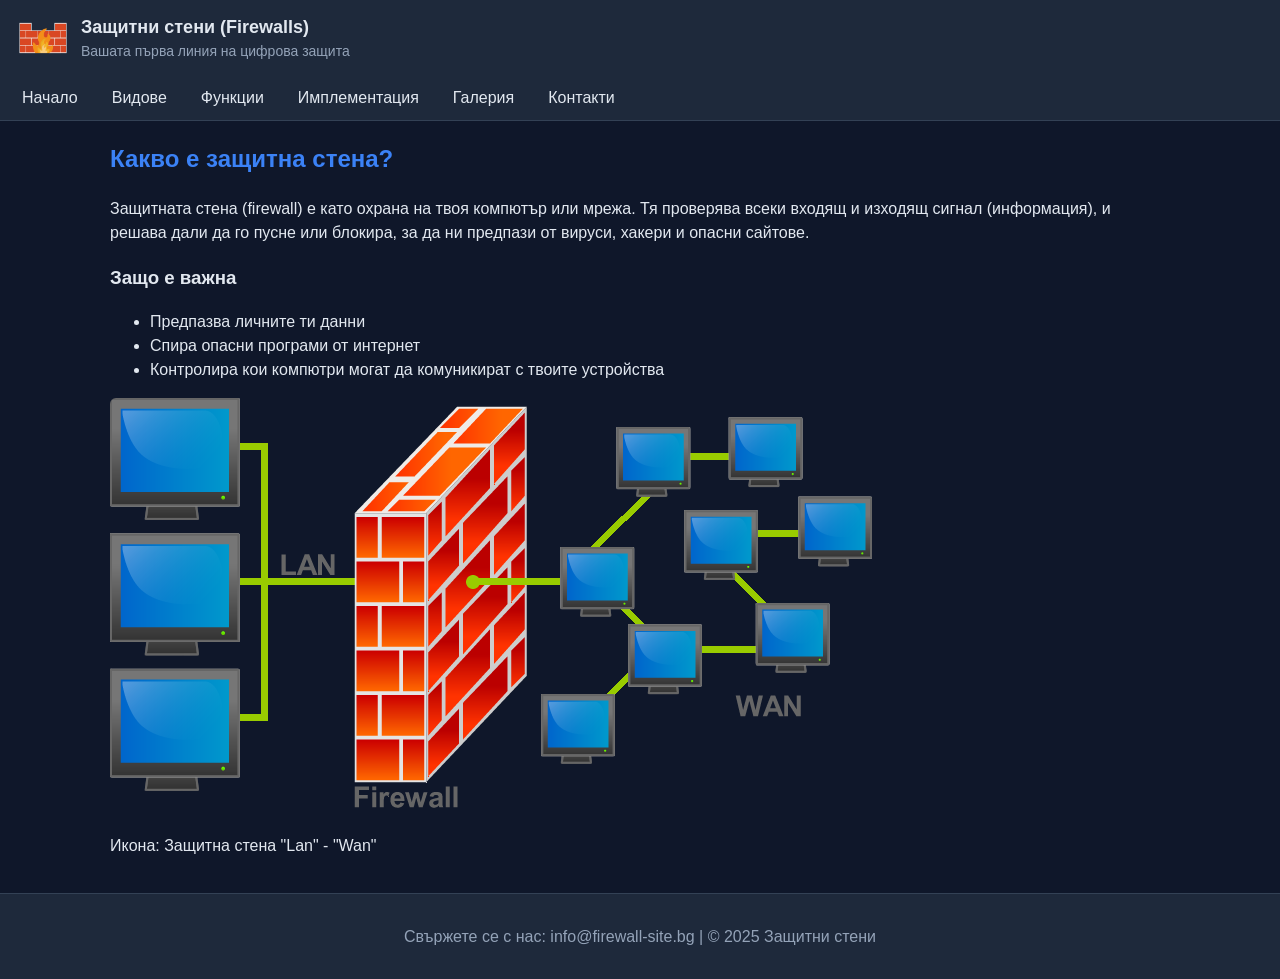
<file: index.html>
<!DOCTYPE html>
<html lang="bg">
  <head>
    <meta charset="UTF-8" />
    <meta name="viewport" content="width=device-width, initial-scale=1.0" />
    <title>Защитни стени (Firewalls)</title>
    <link rel="stylesheet" href="css/style.css" />
    <link rel="icon" type="image/x-icon" href="images/favicon.ico" />
  </head>
  <body>
    <header>
      <div class="topbar">
        <a href="index.html" class="brand" title="Защитни стени — Начало">
          <img src="images/logo.png" alt="Лого на сайта" class="logo" />
          <div class="title">
            <h1>Защитни стени (Firewalls)</h1>
            <p class="slogan">Вашата първа линия на цифрова защита</p>
          </div>
        </a>
      </div>

      <nav aria-label="Главна навигация">
        <ul id="main-nav" class="nav-list">
          <li><a href="index.html">Начало</a></li>
          <li><a href="vidove.html">Видове</a></li>
          <li><a href="funkcii.html">Функции</a></li>
          <li><a href="implementacia.html">Имплементация</a></li>
          <li><a href="galeria.html">Галерия</a></li>
          <li><a href="kontakti.html">Контакти</a></li>
        </ul>
      </nav>
    </header>

    <main>
      <h2>Какво е защитна стена?</h2>
      <p>
        Защитната стена (firewall) е като охрана на твоя компютър или мрежа. Тя
        проверява всеки входящ и изходящ сигнал (информация), и решава дали да
        го пусне или блокира, за да ни предпази от вируси, хакери и опасни
        сайтове.
      </p>

      <h3>Защо е важна</h3>
      <ul>
        <li>Предпазва личните ти данни</li>
        <li>Спира опасни програми от интернет</li>
        <li>
          Контролира кои компютри могат да комуникират с твоите устройства
        </li>
      </ul>

      <img src="images/firewall1.png" alt="Икона: щит пред компютър" />
      <p>Икона: Защитна стена "Lan" - "Wan"</p>
    </main>

    <footer>
      <p>Свържете се с нас: info@firewall-site.bg | © 2025 Защитни стени</p>
    </footer>

    <script src="js/script.js"></script>
  </body>
</html>
</file>
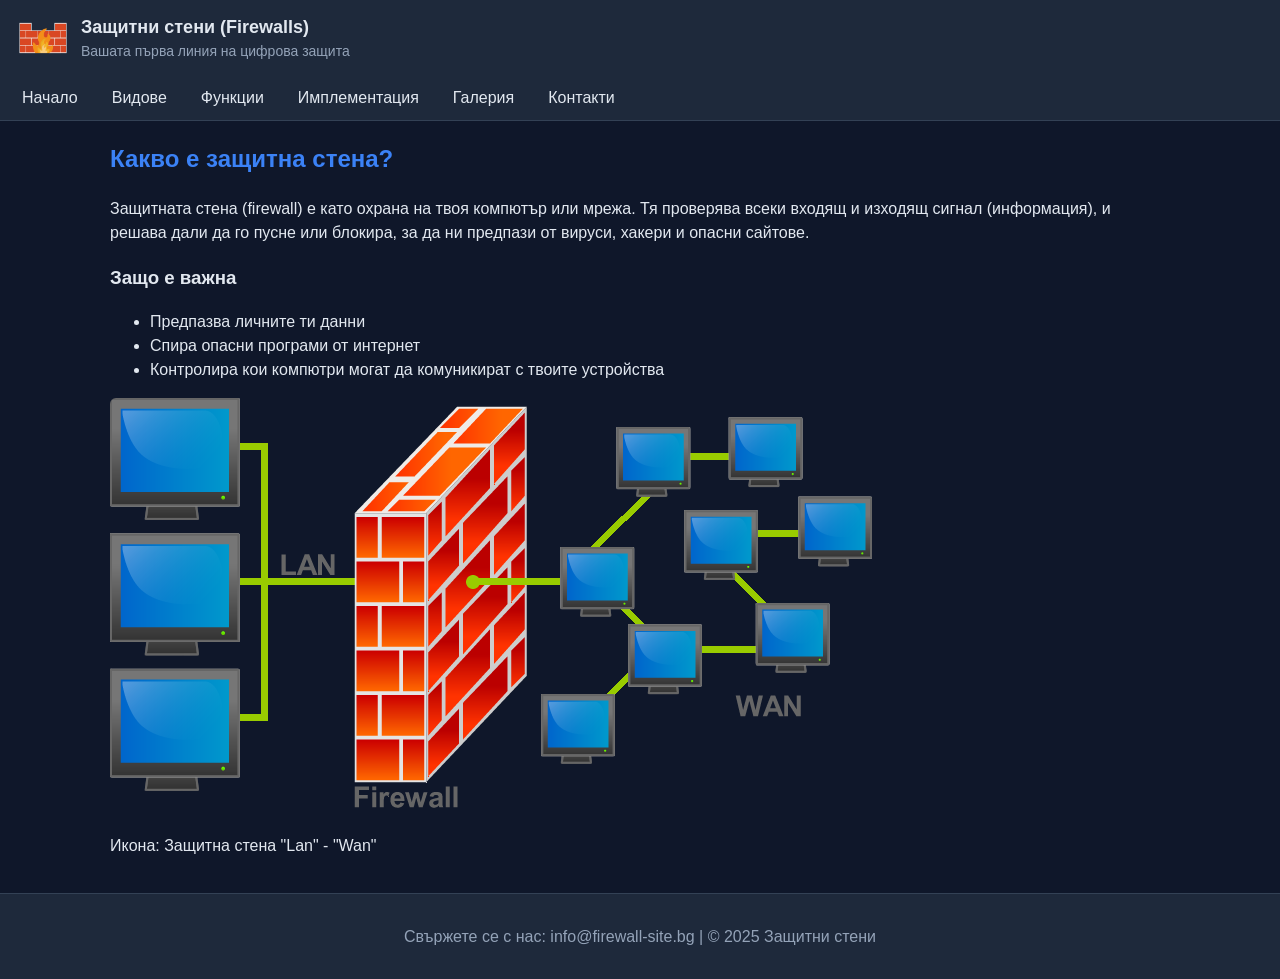
<file: 110425103/index.html>
<!DOCTYPE html>
<html lang="bg">
  <head>
    <meta charset="UTF-8" />
    <meta name="viewport" content="width=device-width, initial-scale=1.0" />
    <title>Защитни стени (Firewalls)</title>
    <link rel="stylesheet" href="css/style.css" />
    <link rel="icon" type="image/x-icon" href="images/favicon.ico" />
  </head>
  <body>
    <header>
      <div class="topbar">
        <a href="index.html" class="brand" title="Защитни стени — Начало">
          <img src="images/logo.png" alt="Лого на сайта" class="logo" />
          <div class="title">
            <h1>Защитни стени (Firewalls)</h1>
            <p class="slogan">Вашата първа линия на цифрова защита</p>
          </div>
        </a>
      </div>

      <!-- Лента с навигация -->
      <nav aria-label="Главна навигация">
        <ul id="main-nav" class="nav-list">
          <li><a href="index.html">Начало</a></li>
          <li><a href="vidove.html">Видове</a></li>
          <li><a href="funkcii.html">Функции</a></li>
          <li><a href="implementacia.html">Имплементация</a></li>
          <li><a href="galeria.html">Галерия</a></li>
          <li><a href="kontakti.html">Контакти</a></li>
        </ul>
      </nav>
    </header>

    <!-- Основно съдържание -->
    <main>
      <h2>Какво е защитна стена?</h2>
      <p>
        Защитната стена (firewall) е като охрана на твоя компютър или мрежа. Тя
        проверява всеки входящ и изходящ сигнал (информация), и решава дали да
        го пусне или блокира, за да ни предпази от вируси, хакери и опасни
        сайтове.
      </p>

      <h3>Защо е важна</h3>
      <ul>
        <li>Предпазва личните ти данни</li>
        <li>Спира опасни програми от интернет</li>
        <li>
          Контролира кои компютри могат да комуникират с твоите устройства
        </li>
      </ul>

      <img src="images/firewall1.png" alt="Икона: щит пред компютър" />
      <p>Икона: Защитна стена "Lan" - "Wan"</p>
    </main>

    <footer>
      <p>Свържете се с нас: info@firewall-site.bg | © 2025 Защитни стени</p>
    </footer>

    <script src="js/script.js"></script>
  </body>
</html>
</file>
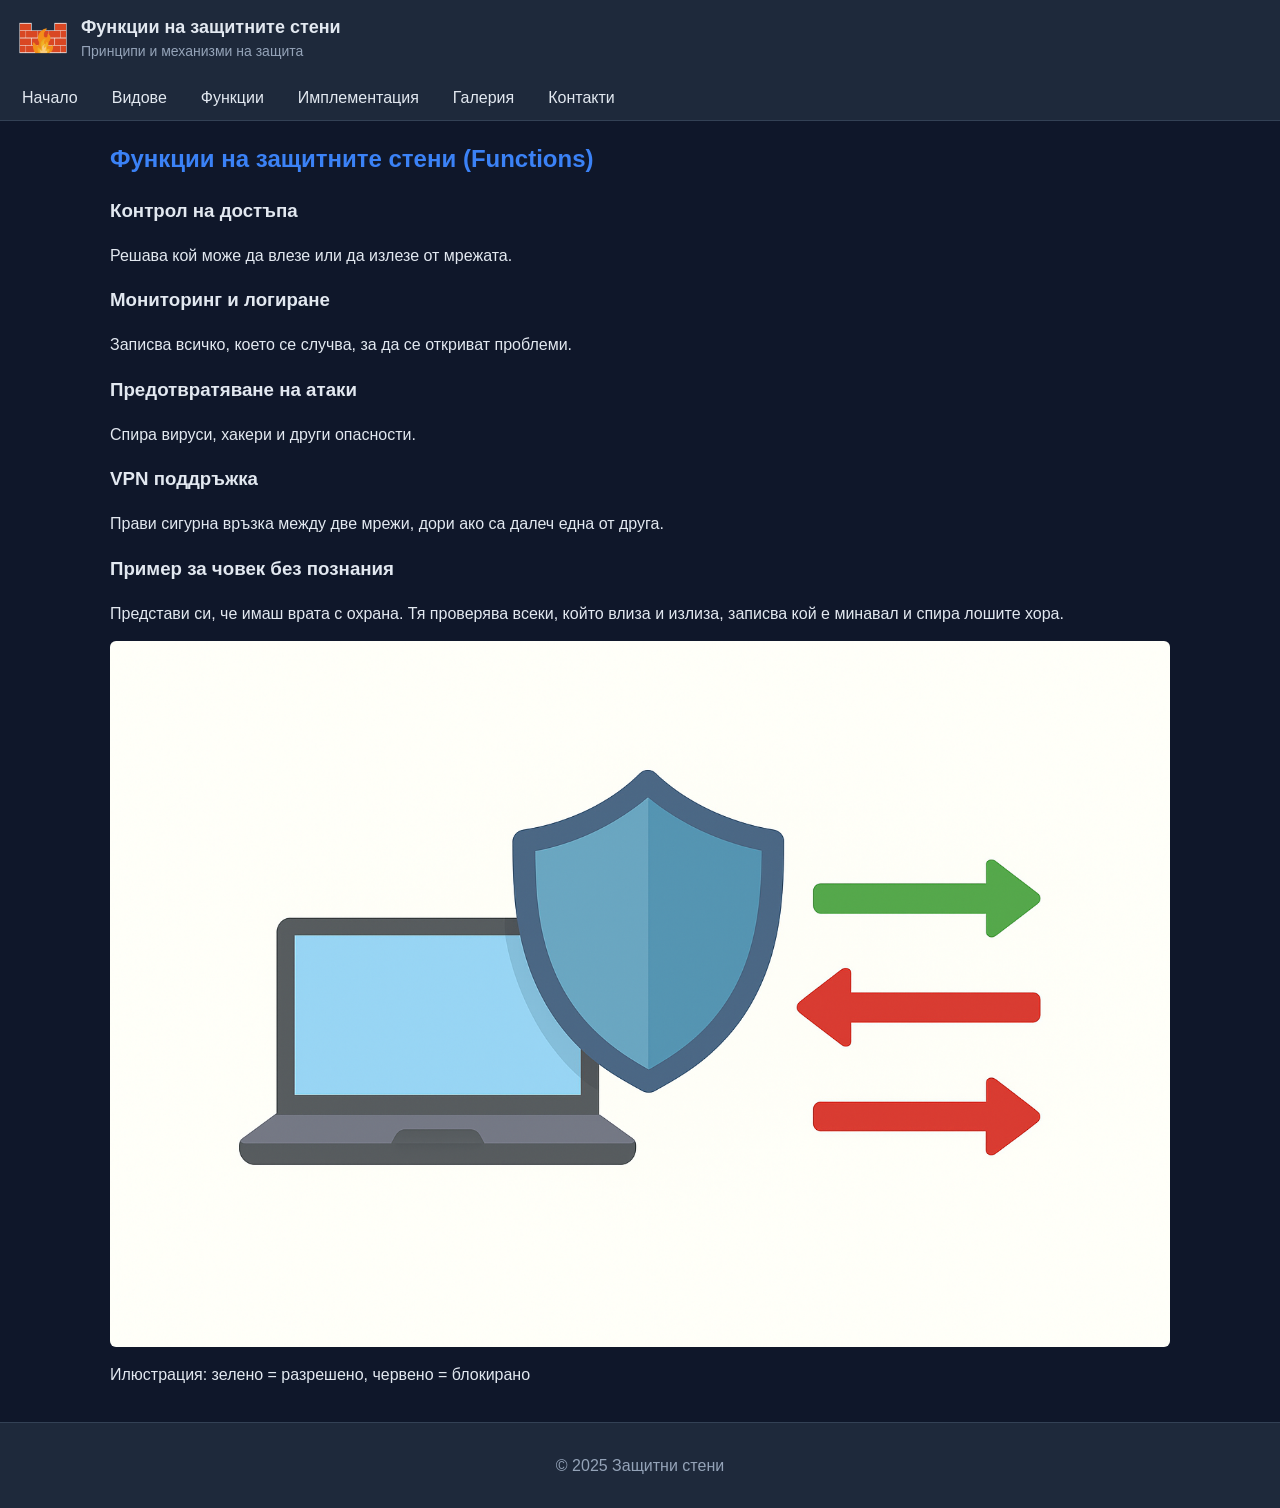
<file: funkcii.html>
<!DOCTYPE html>
<html lang="bg">
  <head>
    <meta charset="UTF-8" />
    <meta name="viewport" content="width=device-width, initial-scale=1.0" />
    <title>Функции и принципи на работа</title>
    <link rel="stylesheet" href="css/style.css" />
    <link rel="icon" type="image/x-icon" href="images/favicon.ico" />
  </head>
  <body>
    <header>
      <div class="topbar">
        <a href="index.html" class="brand" title="Защитни стени — Начало">
          <img src="images/logo.png" alt="Лого на сайта" class="logo" />
          <div class="title">
            <h1>Функции на защитните стени</h1>
            <p class="slogan">Принципи и механизми на защита</p>
          </div>
        </a>
      </div>

      <nav aria-label="Главна навигация">
        <ul id="main-nav" class="nav-list">
          <li><a href="index.html">Начало</a></li>
          <li><a href="vidove.html">Видове</a></li>
          <li><a href="funkcii.html">Функции</a></li>
          <li><a href="implementacia.html">Имплементация</a></li>
          <li><a href="galeria.html">Галерия</a></li>
          <li><a href="kontakti.html">Контакти</a></li>
        </ul>
      </nav>
    </header>

    <main>
      <h2>Функции на защитните стени (Functions)</h2>

      <h3>Контрол на достъпа</h3>
      <p>Решава кой може да влезе или да излезе от мрежата.</p>

      <h3>Мониторинг и логиране</h3>
      <p>Записва всичко, което се случва, за да се откриват проблеми.</p>

      <h3>Предотвратяване на атаки</h3>
      <p>Спира вируси, хакери и други опасности.</p>

      <h3>VPN поддръжка</h3>
      <p>
        Прави сигурна връзка между две мрежи, дори ако са далеч една от друга.
      </p>

      <h3>Пример за човек без познания</h3>
      <p>
        Представи си, че имаш врата с охрана. Тя проверява всеки, който влиза и
        излиза, записва кой е минавал и спира лошите хора.
      </p>

      <img src="images/firewall2.png" alt="Диаграма: компютър, щит и трафик" />
      <p>Илюстрация: зелено = разрешено, червено = блокирано</p>
    </main>

    <footer>
      <p>© 2025 Защитни стени</p>
    </footer>

    <script src="js/script.js"></script>
  </body>
</html>
</file>
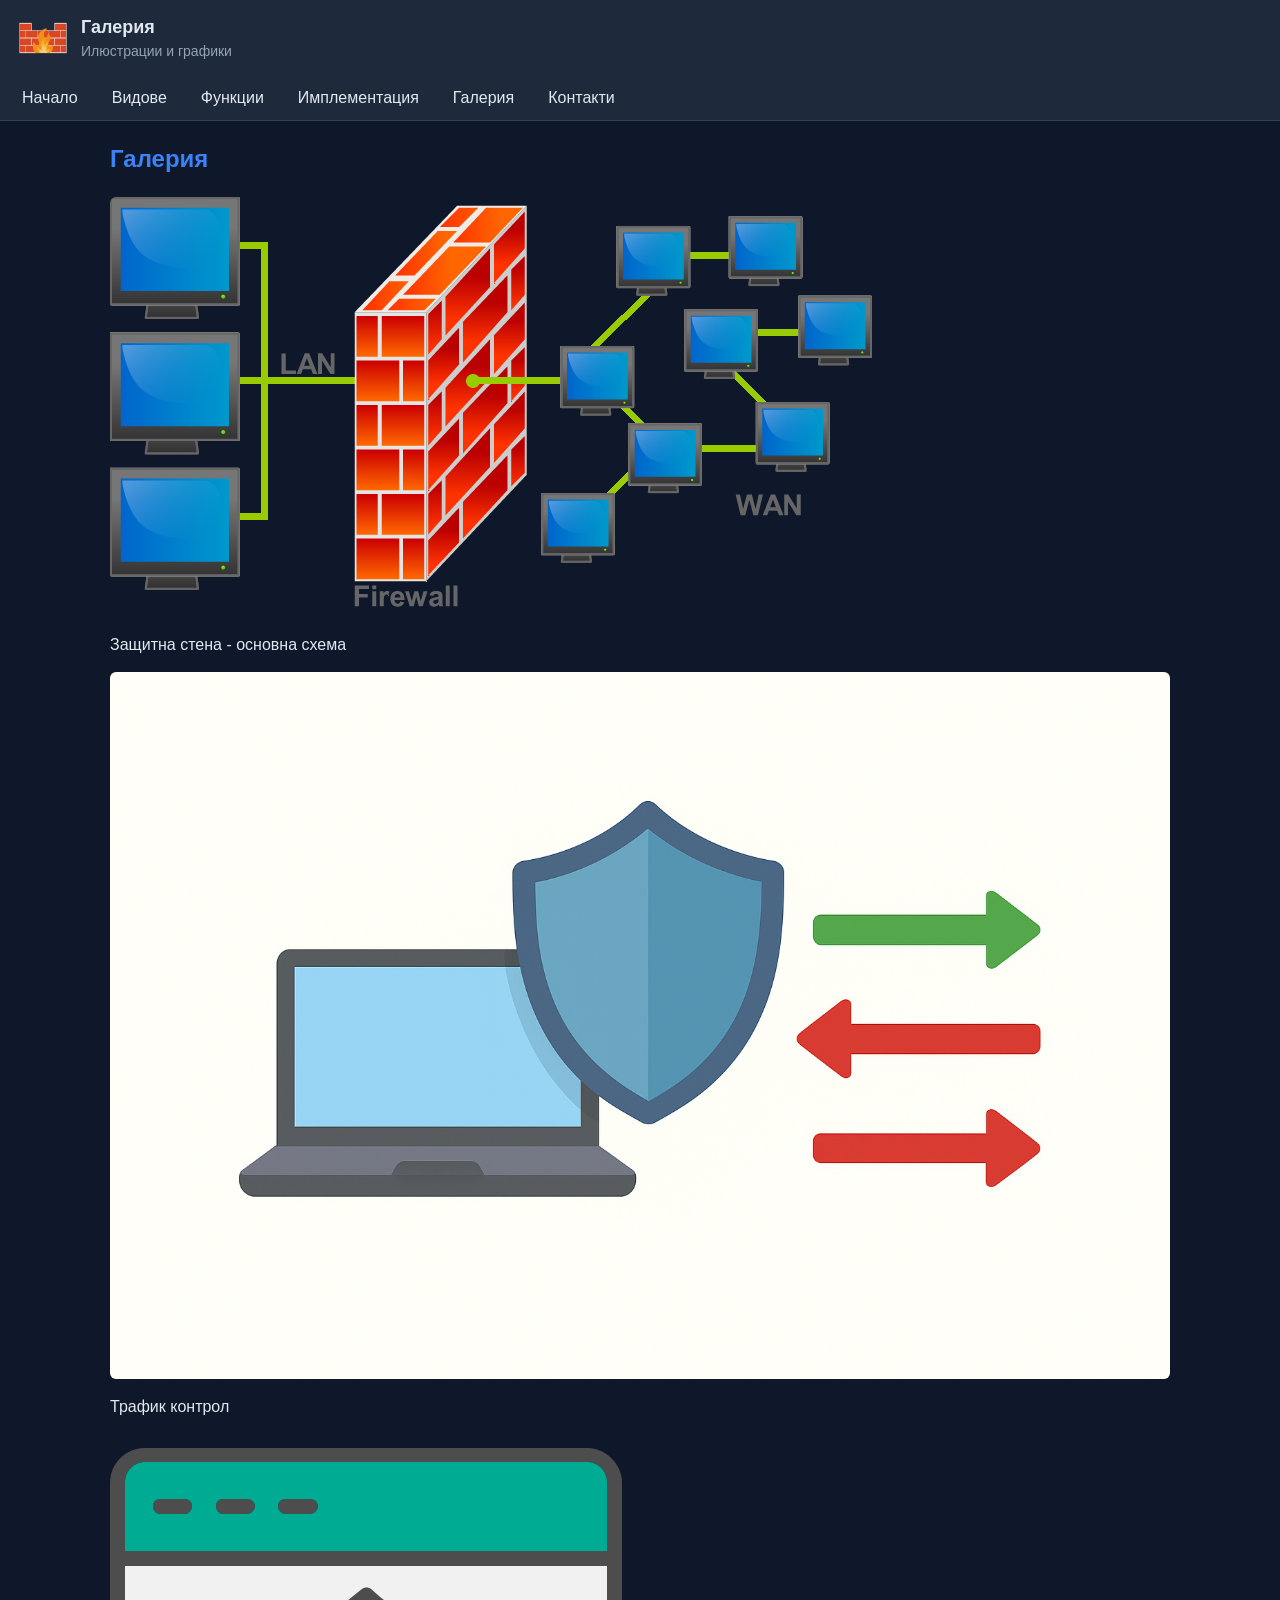
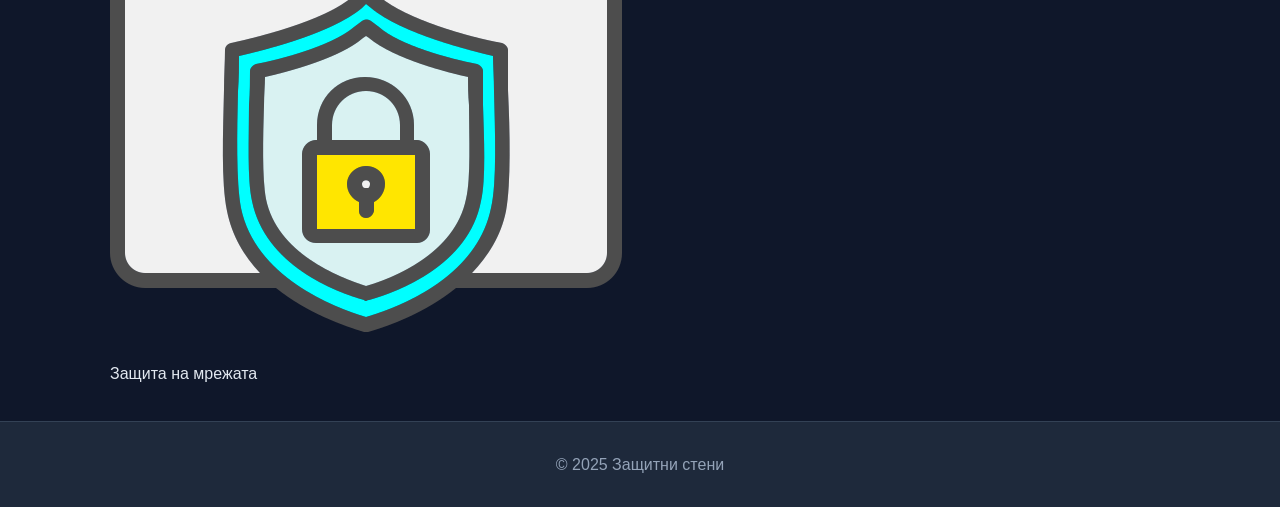
<file: galeria.html>
<!DOCTYPE html>
<html lang="bg">
  <head>
    <meta charset="UTF-8" />
    <meta name="viewport" content="width=device-width, initial-scale=1.0" />
    <title>Галерия</title>
    <link rel="stylesheet" href="css/style.css" />
    <link rel="icon" type="image/x-icon" href="images/favicon.ico" />
  </head>
  <body>
    <header>
      <div class="topbar">
        <a href="index.html" class="brand" title="Защитни стени — Начало">
          <img src="images/logo.png" alt="Лого на сайта" class="logo" />
          <div class="title">
            <h1>Галерия</h1>
            <p class="slogan">Илюстрации и графики</p>
          </div>
        </a>
      </div>

      <nav aria-label="Главна навигация">
        <ul id="main-nav" class="nav-list">
          <li><a href="index.html">Начало</a></li>
          <li><a href="vidove.html">Видове</a></li>
          <li><a href="funkcii.html">Функции</a></li>
          <li><a href="implementacia.html">Имплементация</a></li>
          <li><a href="galeria.html">Галерия</a></li>
          <li><a href="kontakti.html">Контакти</a></li>
        </ul>
      </nav>
    </header>

    <main>
      <h2>Галерия</h2>
      <div class="gallery-grid">
        <div class="gallery-item">
          <img src="images/firewall1.png" alt="Firewall илюстрация 1" />
          <p>Защитна стена - основна схема</p>
        </div>
        <div class="gallery-item">
          <img src="images/firewall2.png" alt="Firewall илюстрация 2" />
          <p>Трафик контрол</p>
        </div>
        <div class="gallery-item">
          <img src="images/webprotection.png" alt="Firewall илюстрация 3" />
          <p>Защита на мрежата</p>
        </div>
      </div>
    </main>

    <footer>
      <p>© 2025 Защитни стени</p>
    </footer>

    <script src="js/script.js"></script>
  </body>
</html>
</file>
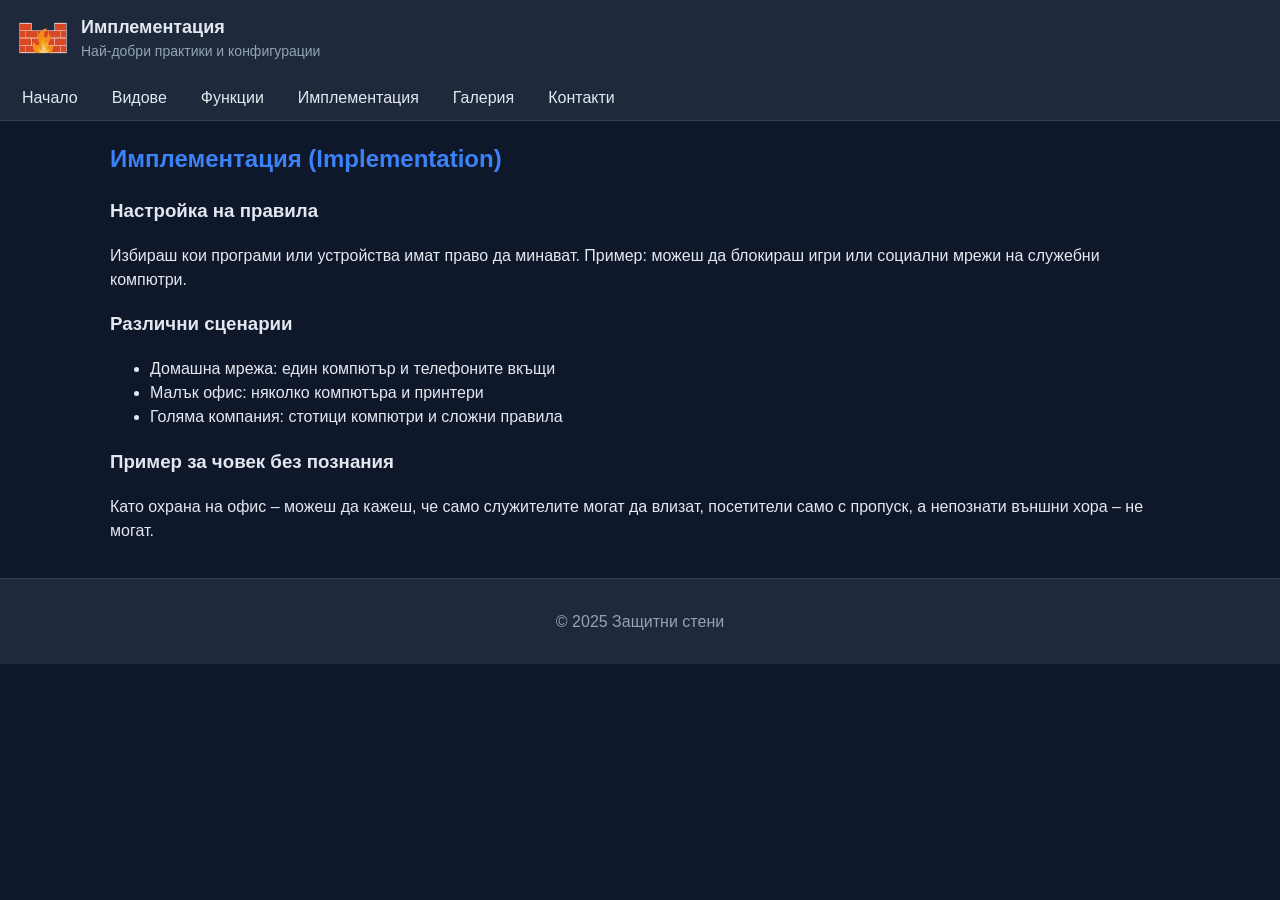
<file: implementacia.html>
<!DOCTYPE html>
<html lang="bg">
  <head>
    <meta charset="UTF-8" />
    <meta name="viewport" content="width=device-width, initial-scale=1.0" />
    <title>Имплементация и добри практики</title>
    <link rel="stylesheet" href="css/style.css" />
    <link rel="icon" type="image/x-icon" href="images/favicon.ico" />
  </head>
  <body>
    <header>
      <div class="topbar">
        <a href="index.html" class="brand" title="Защитни стени — Начало">
          <img src="images/logo.png" alt="Лого на сайта" class="logo" />
          <div class="title">
            <h1>Имплементация</h1>
            <p class="slogan">Най-добри практики и конфигурации</p>
          </div>
        </a>
      </div>

      <nav aria-label="Главна навигация">
        <ul id="main-nav" class="nav-list">
          <li><a href="index.html">Начало</a></li>
          <li><a href="vidove.html">Видове</a></li>
          <li><a href="funkcii.html">Функции</a></li>
          <li><a href="implementacia.html">Имплементация</a></li>
          <li><a href="galeria.html">Галерия</a></li>
          <li><a href="kontakti.html">Контакти</a></li>
        </ul>
      </nav>
    </header>

    <main>
      <h2>Имплементация (Implementation)</h2>

      <h3>Настройка на правила</h3>
      <p>
        Избираш кои програми или устройства имат право да минават. Пример: можеш
        да блокираш игри или социални мрежи на служебни компютри.
      </p>

      <h3>Различни сценарии</h3>
      <ul>
        <li>Домашна мрежа: един компютър и телефоните вкъщи</li>
        <li>Малък офис: няколко компютъра и принтери</li>
        <li>Голяма компания: стотици компютри и сложни правила</li>
      </ul>

      <h3>Пример за човек без познания</h3>
      <p>
        Като охрана на офис – можеш да кажеш, че само служителите могат да
        влизат, посетители само с пропуск, а непознати външни хора – не могат.
      </p>
    </main>

    <footer>
      <p>© 2025 Защитни стени</p>
    </footer>

    <script src="js/script.js"></script>
  </body>
</html>
</file>
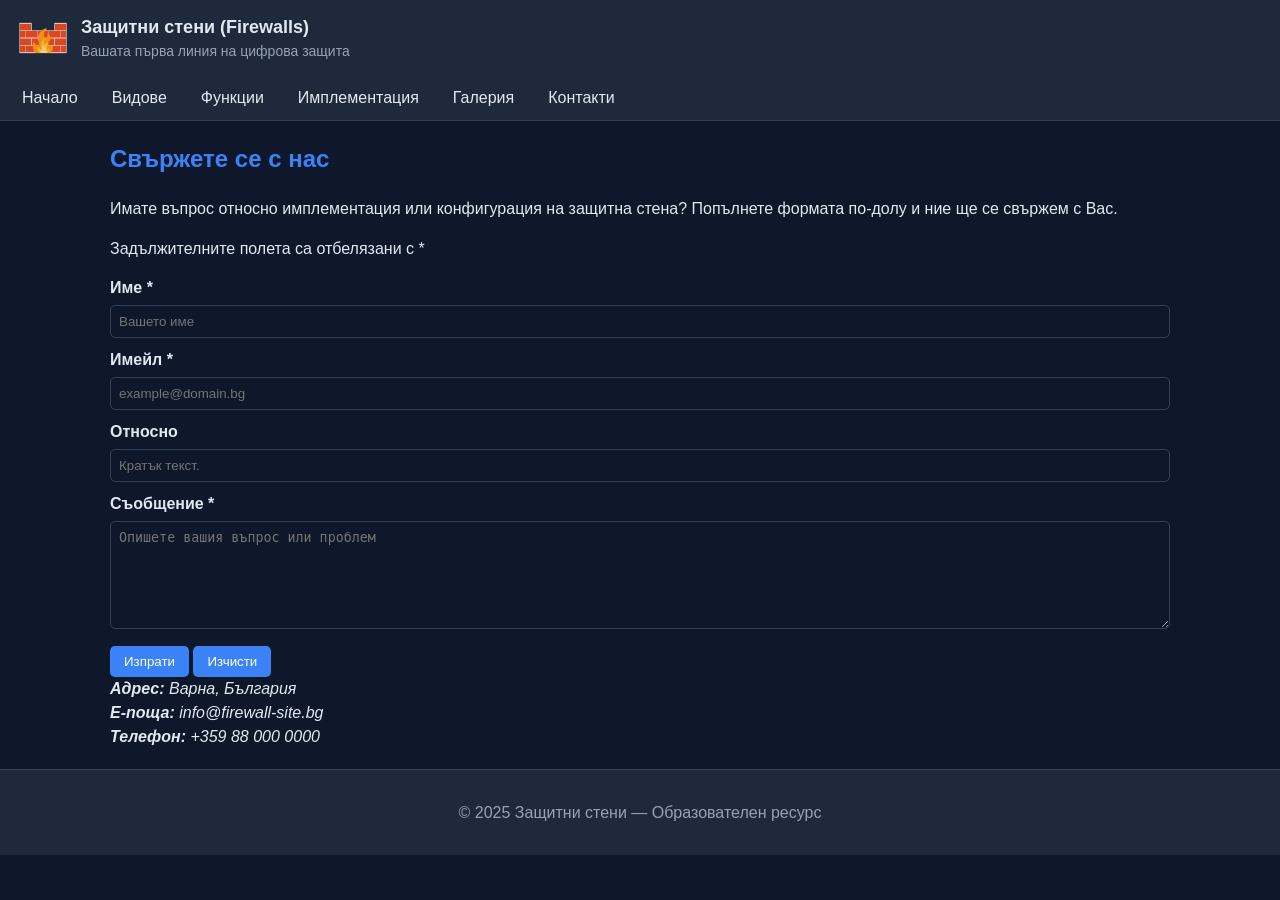
<file: kontakti.html>
<!DOCTYPE html>
<html lang="bg">
  <head>
    <meta charset="utf-8" />
    <meta name="viewport" content="width=device-width,initial-scale=1" />
    <title>Контакти — Защитни стени (Firewalls)</title>
    <link rel="icon" type="image/x-icon" href="images/favicon.ico" />
    <link rel="stylesheet" href="css/style.css" />
  </head>
  <body>
    <!-- Хедър: лого + навигация (семантично) -->
    <header>
      <div class="topbar">
        <a href="index.html" class="brand" title="Защитни стени — Начало">
          <img src="images/logo.png" alt="Лого на сайта" class="logo" />
          <div class="title">
            <h1>Защитни стени (Firewalls)</h1>
            <p class="slogan">Вашата първа линия на цифрова защита</p>
          </div>
        </a>
      </div>

      <nav aria-label="Главна навигация">
        <ul id="main-nav" class="nav-list">
          <li><a href="index.html">Начало</a></li>
          <li><a href="vidove.html">Видове</a></li>
          <li><a href="funkcii.html">Функции</a></li>
          <li><a href="implementacia.html">Имплементация</a></li>
          <li><a href="galeria.html">Галерия</a></li>
          <li><a href="kontakti.html">Контакти</a></li>
        </ul>
      </nav>
    </header>

    <main>
      <h2 id="contact-heading">Свържете се с нас</h2>
      <p>
        Имате въпрос относно имплементация или конфигурация на защитна стена?
        Попълнете формата по-долу и ние ще се свържем с Вас.
      </p>

      <form
        id="contactForm"
        action="#"
        method="post"
        novalidate
        aria-describedby="form-desc"
      >
        <p id="form-desc" class="muted">
          Задължителните полета са отбелязани с *
        </p>

        <label for="name">Име *</label>
        <input
          type="text"
          id="name"
          name="name"
          required
          minlength="2"
          placeholder="Вашето име"
          aria-required="true"
        />

        <label for="email">Имейл *</label>
        <input
          type="email"
          id="email"
          name="email"
          required
          placeholder="example@domain.bg"
          aria-required="true"
        />

        <label for="subject">Относно</label>
        <input
          type="text"
          id="subject"
          name="subject"
          placeholder="Кратък текст."
        />

        <label for="message">Съобщение *</label>
        <textarea
          id="message"
          name="message"
          rows="6"
          required
          minlength="10"
          placeholder="Опишете вашия въпрос или проблем"
          aria-required="true"
        ></textarea>

        <div class="form-actions">
          <button type="submit" class="btn-primary">Изпрати</button>
          <button type="reset" class="btn-secondary">Изчисти</button>
        </div>
      </form>

      <address class="contact-info">
        <strong>Адрес:</strong> Варна, България<br />
        <strong>Е-поща:</strong> info@firewall-site.bg<br />
        <strong>Телефон:</strong> +359 88 000 0000
      </address>
    </main>

    <footer>
      <p>© 2025 Защитни стени — Образователен ресурс</p>
    </footer>

    <script src="js/script.js"></script>
  </body>
</html>
</file>
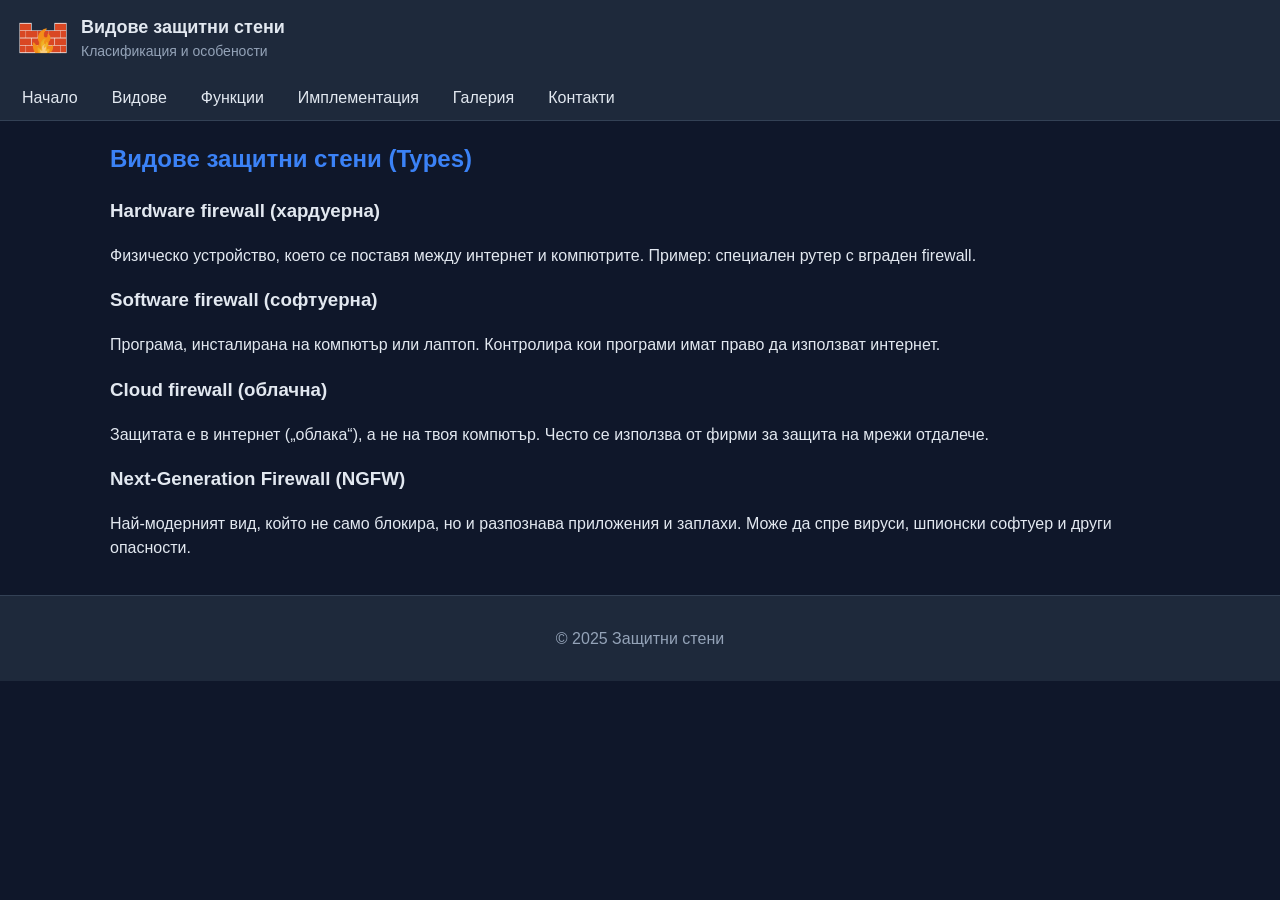
<file: vidove.html>
<!DOCTYPE html>
<html lang="bg">
  <head>
    <meta charset="UTF-8" />
    <meta name="viewport" content="width=device-width, initial-scale=1.0" />
    <title>Видове защитни стени</title>
    <link rel="stylesheet" href="css/style.css" />
    <link rel="icon" type="image/x-icon" href="images/favicon.ico" />
  </head>
  <body>
    <header>
      <div class="topbar">
        <a href="index.html" class="brand" title="Защитни стени — Начало">
          <img src="images/logo.png" alt="Лого на сайта" class="logo" />
          <div class="title">
            <h1>Видове защитни стени</h1>
            <p class="slogan">Класификация и особености</p>
          </div>
        </a>
      </div>

      <nav aria-label="Главна навигация">
        <ul id="main-nav" class="nav-list">
          <li><a href="index.html">Начало</a></li>
          <li><a href="vidove.html">Видове</a></li>
          <li><a href="funkcii.html">Функции</a></li>
          <li><a href="implementacia.html">Имплементация</a></li>
          <li><a href="galeria.html">Галерия</a></li>
          <li><a href="kontakti.html">Контакти</a></li>
        </ul>
      </nav>
    </header>

    <main>
      <h2>Видове защитни стени (Types)</h2>

      <h3>Hardware firewall (хардуерна)</h3>
      <p>
        Физическо устройство, което се поставя между интернет и компютрите.
        Пример: специален рутер с вграден firewall.
      </p>

      <h3>Software firewall (софтуерна)</h3>
      <p>
        Програма, инсталирана на компютър или лаптоп. Контролира кои програми
        имат право да използват интернет.
      </p>

      <h3>Cloud firewall (облачна)</h3>
      <p>
        Защитата е в интернет („облака“), а не на твоя компютър. Често се
        използва от фирми за защита на мрежи отдалече.
      </p>

      <h3>Next-Generation Firewall (NGFW)</h3>
      <p>
        Най-модерният вид, който не само блокира, но и разпознава приложения и
        заплахи. Може да спре вируси, шпионски софтуер и други опасности.
      </p>
    </main>

    <footer>
      <p>© 2025 Защитни стени</p>
    </footer>

    <script src="js/script.js"></script>
  </body>
</html>
</file>
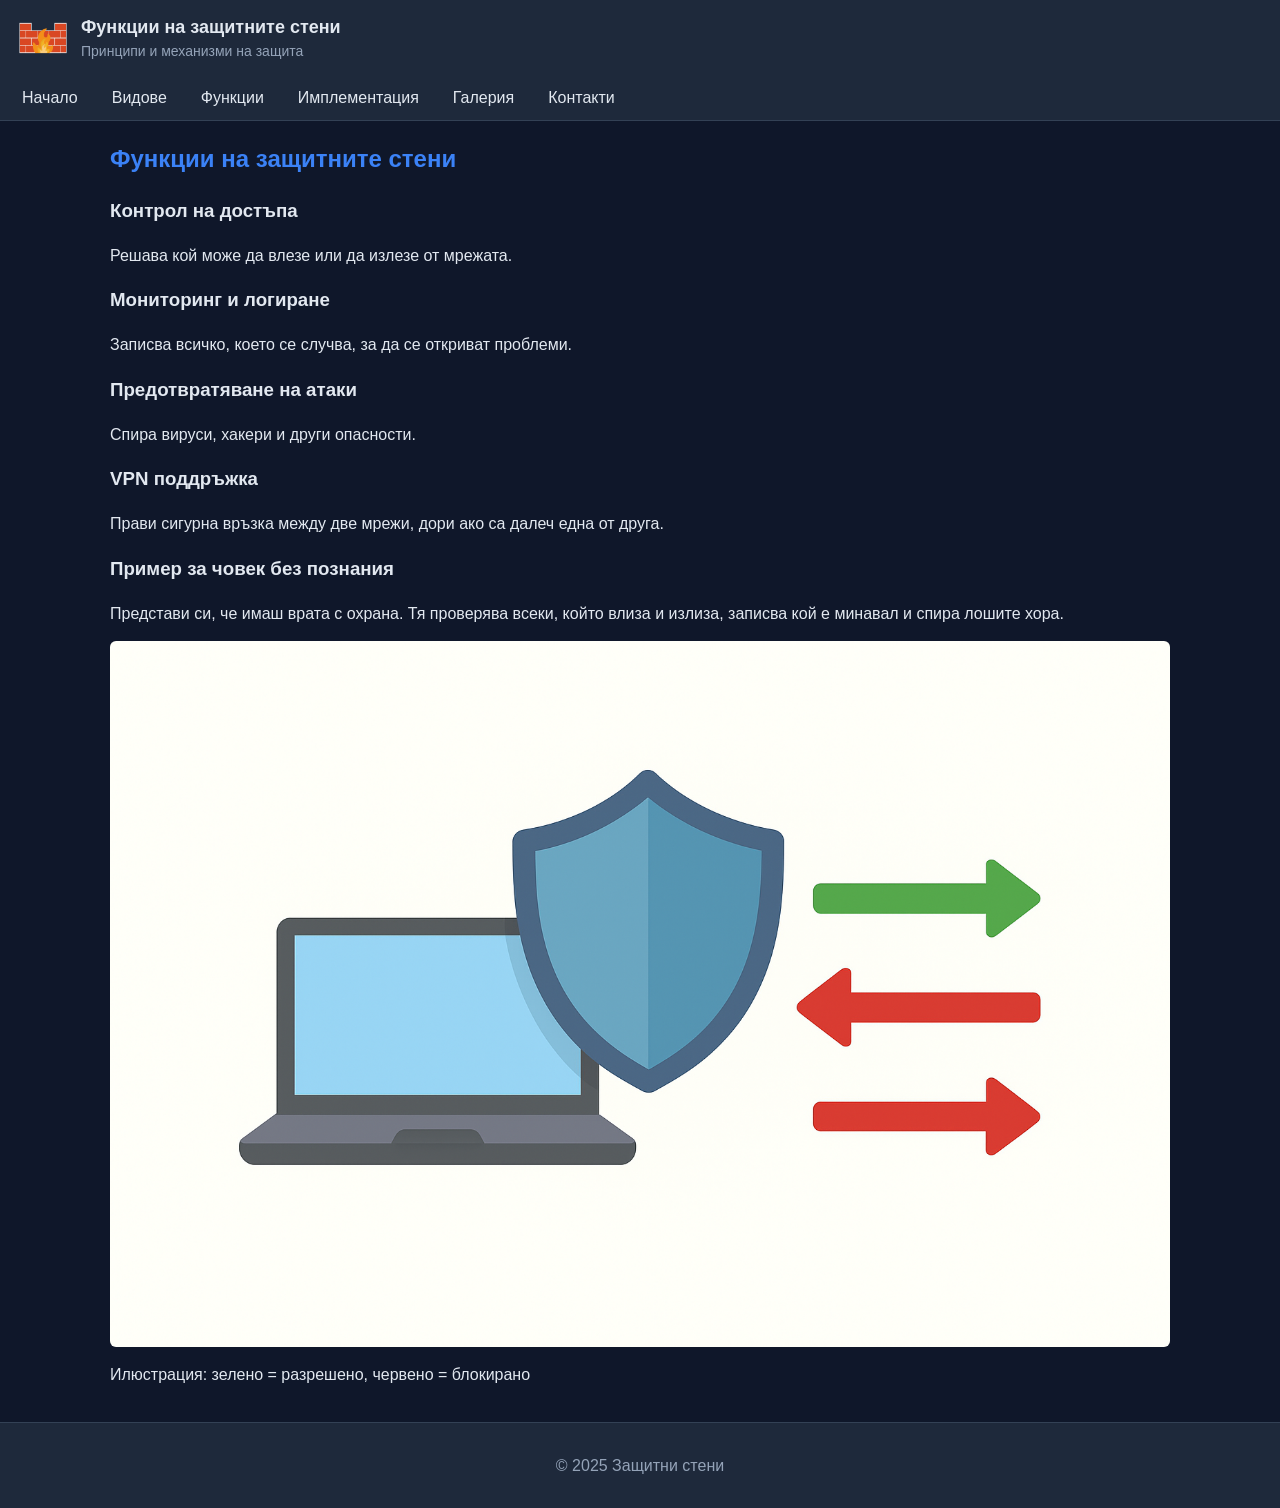
<file: 110425103/funkcii.html>
<!DOCTYPE html>
<html lang="bg">
  <head>
    <meta charset="UTF-8" />
    <meta name="viewport" content="width=device-width, initial-scale=1.0" />
    <title>Функции и принципи на работа</title>
    <link rel="stylesheet" href="css/style.css" />
    <link rel="icon" type="image/x-icon" href="images/favicon.ico" />
  </head>
  <body>
    <header>
      <div class="topbar">
        <a href="index.html" class="brand" title="Защитни стени — Начало">
          <img src="images/logo.png" alt="Лого на сайта" class="logo" />
          <div class="title">
            <h1>Функции на защитните стени</h1>
            <p class="slogan">Принципи и механизми на защита</p>
          </div>
        </a>
      </div>

      <!-- Лента с навигация -->
      <nav aria-label="Главна навигация">
        <ul id="main-nav" class="nav-list">
          <li><a href="index.html">Начало</a></li>
          <li><a href="vidove.html">Видове</a></li>
          <li><a href="funkcii.html">Функции</a></li>
          <li><a href="implementacia.html">Имплементация</a></li>
          <li><a href="galeria.html">Галерия</a></li>
          <li><a href="kontakti.html">Контакти</a></li>
        </ul>
      </nav>
    </header>

    <main>
      <!-- Функции -->
      <h2>Функции на защитните стени</h2>

      <h3>Контрол на достъпа</h3>
      <p>Решава кой може да влезе или да излезе от мрежата.</p>

      <h3>Мониторинг и логиране</h3>
      <p>Записва всичко, което се случва, за да се откриват проблеми.</p>

      <h3>Предотвратяване на атаки</h3>
      <p>Спира вируси, хакери и други опасности.</p>

      <h3>VPN поддръжка</h3>
      <p>
        Прави сигурна връзка между две мрежи, дори ако са далеч една от друга.
      </p>

      <h3>Пример за човек без познания</h3>
      <p>
        Представи си, че имаш врата с охрана. Тя проверява всеки, който влиза и
        излиза, записва кой е минавал и спира лошите хора.
      </p>

      <img src="images/firewall2.png" alt="Диаграма: компютър, щит и трафик" />
      <p>Илюстрация: зелено = разрешено, червено = блокирано</p>
    </main>

    <footer>
      <p>© 2025 Защитни стени</p>
    </footer>

    <script src="js/script.js"></script>
  </body>
</html>
</file>
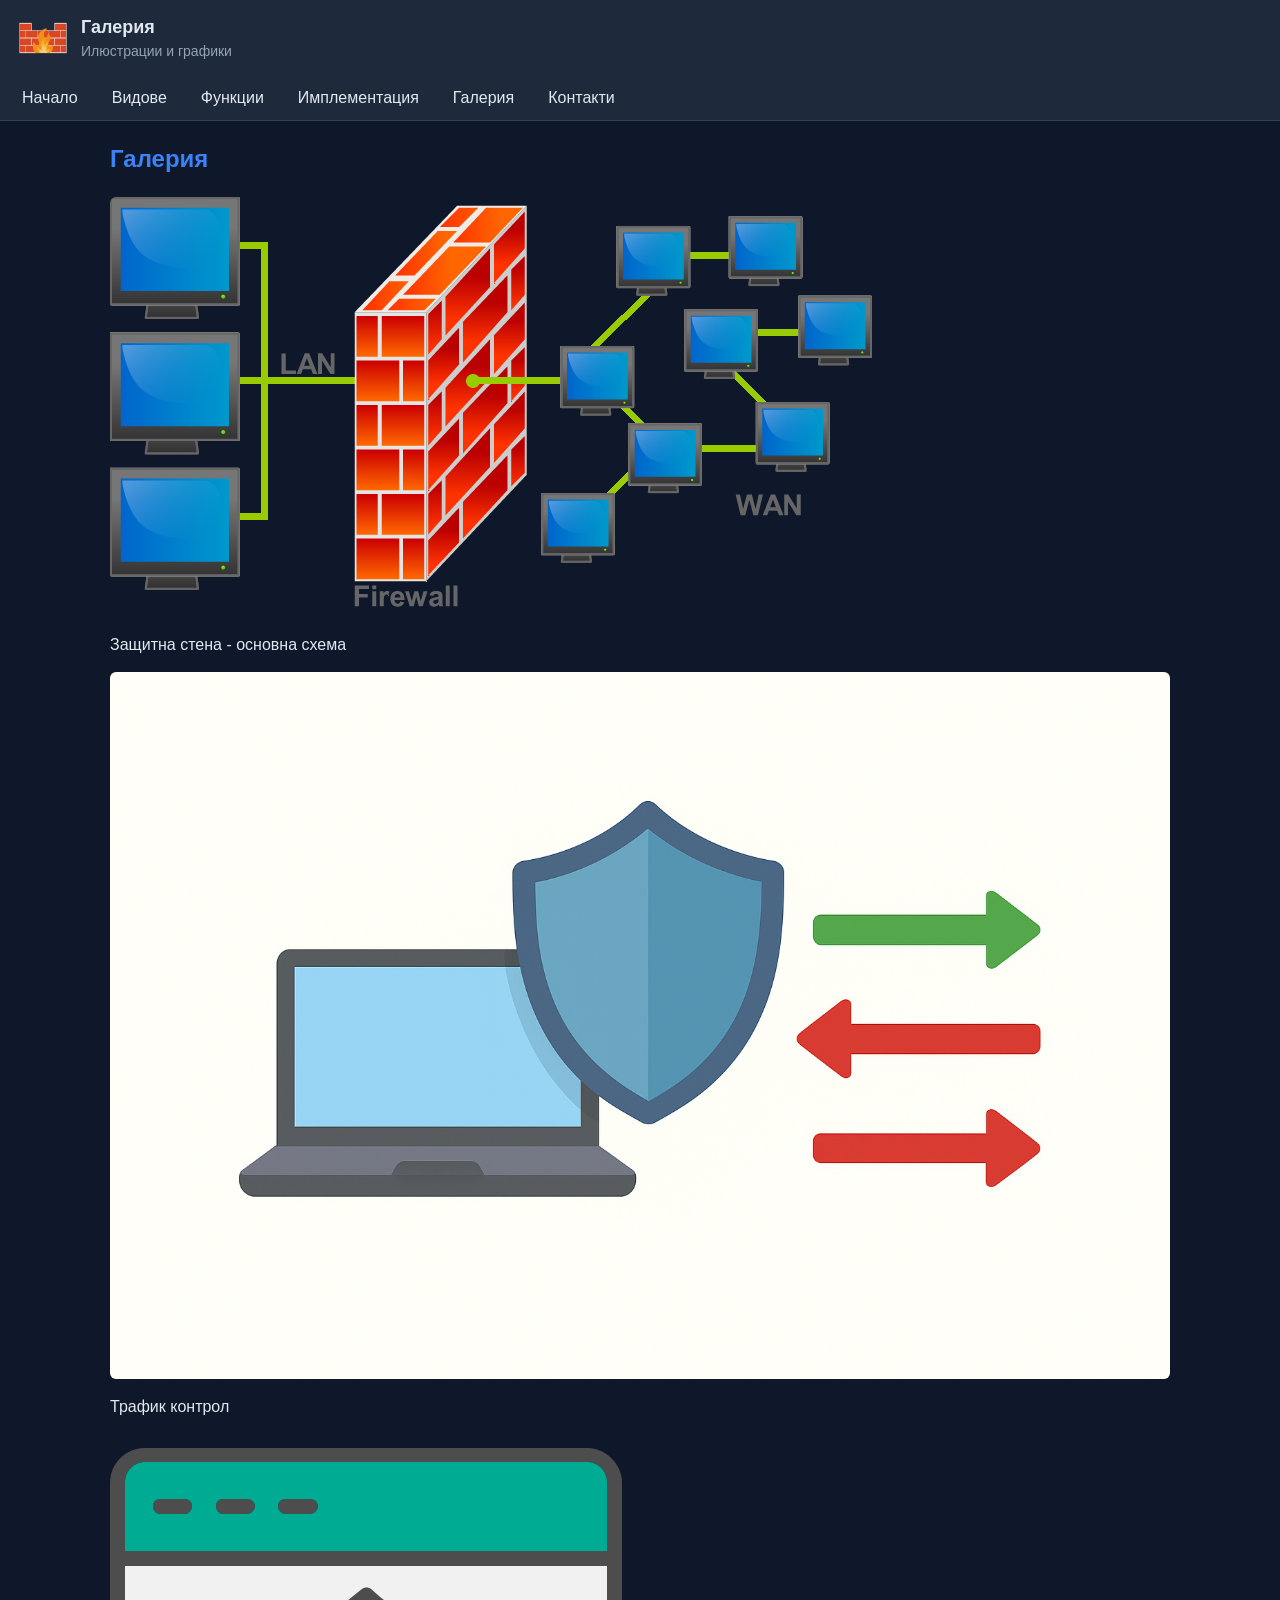
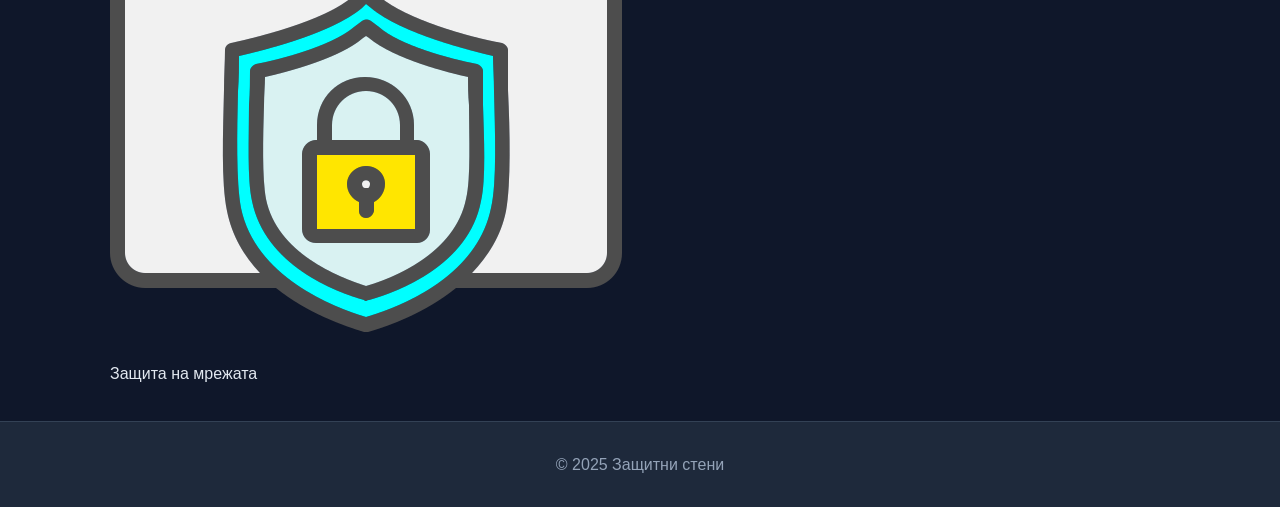
<file: 110425103/galeria.html>
<!DOCTYPE html>
<html lang="bg">
  <head>
    <meta charset="UTF-8" />
    <meta name="viewport" content="width=device-width, initial-scale=1.0" />
    <title>Галерия</title>
    <link rel="stylesheet" href="css/style.css" />
    <link rel="icon" type="image/x-icon" href="images/favicon.ico" />
  </head>
  <body>
    <header>
      <div class="topbar">
        <a href="index.html" class="brand" title="Защитни стени — Начало">
          <img src="images/logo.png" alt="Лого на сайта" class="logo" />
          <div class="title">
            <h1>Галерия</h1>
            <p class="slogan">Илюстрации и графики</p>
          </div>
        </a>
      </div>

      <!-- Лента с навигация -->
      <nav aria-label="Главна навигация">
        <ul id="main-nav" class="nav-list">
          <li><a href="index.html">Начало</a></li>
          <li><a href="vidove.html">Видове</a></li>
          <li><a href="funkcii.html">Функции</a></li>
          <li><a href="implementacia.html">Имплементация</a></li>
          <li><a href="galeria.html">Галерия</a></li>
          <li><a href="kontakti.html">Контакти</a></li>
        </ul>
      </nav>
    </header>

    <main>
      <h2>Галерия</h2>
      <!-- Илюстрации -->
      <div class="gallery-grid">
        <div class="gallery-item">
          <img src="images/firewall1.png" alt="Firewall илюстрация 1" />
          <p>Защитна стена - основна схема</p>
        </div>
        <div class="gallery-item">
          <img src="images/firewall2.png" alt="Firewall илюстрация 2" />
          <p>Трафик контрол</p>
        </div>
        <div class="gallery-item">
          <img src="images/webprotection.png" alt="Firewall илюстрация 3" />
          <p>Защита на мрежата</p>
        </div>
      </div>
    </main>

    <footer>
      <p>© 2025 Защитни стени</p>
    </footer>

    <script src="js/script.js"></script>
  </body>
</html>
</file>
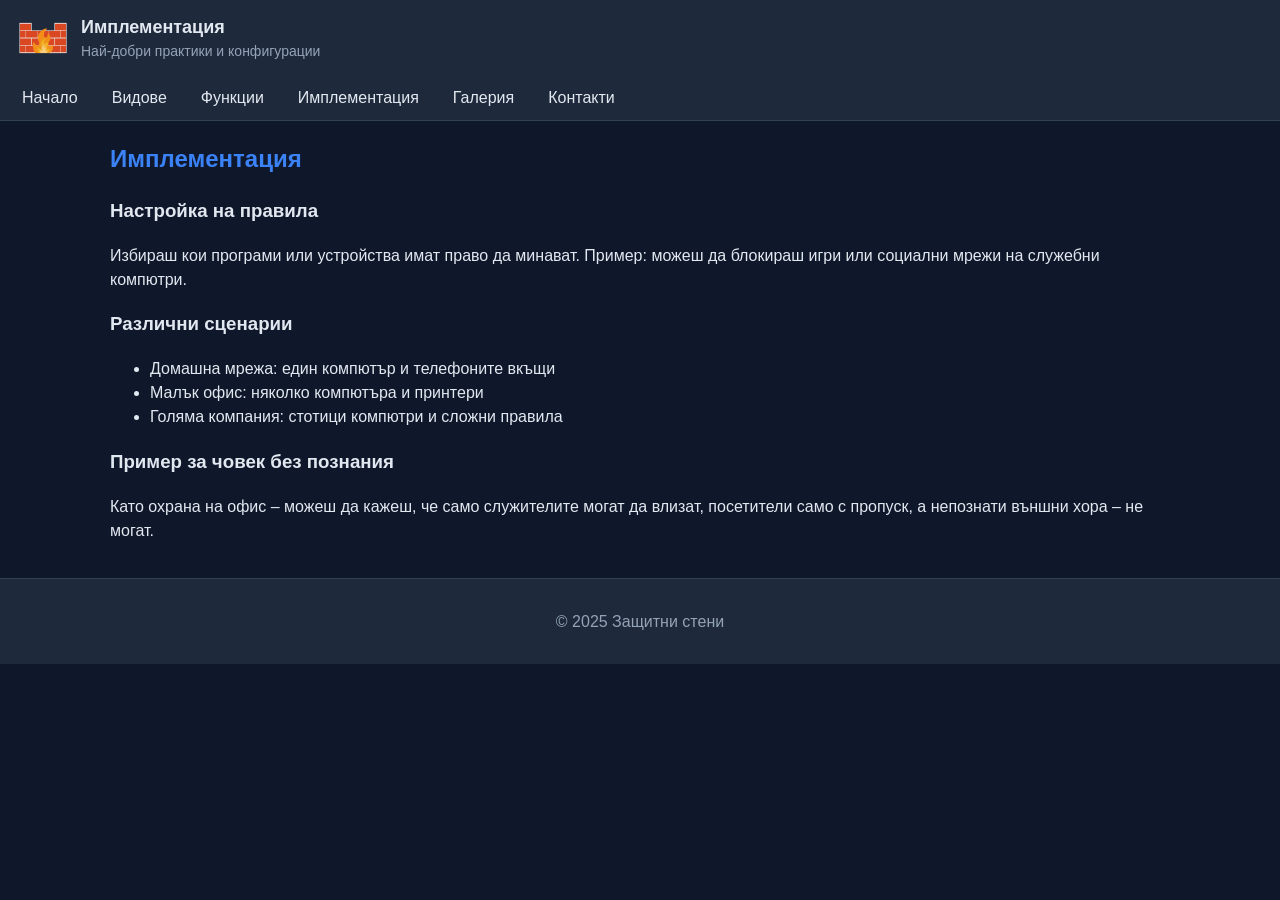
<file: 110425103/implementacia.html>
<!DOCTYPE html>
<html lang="bg">
  <head>
    <meta charset="UTF-8" />
    <meta name="viewport" content="width=device-width, initial-scale=1.0" />
    <title>Имплементация и добри практики</title>
    <link rel="stylesheet" href="css/style.css" />
    <link rel="icon" type="image/x-icon" href="images/favicon.ico" />
  </head>
  <body>
    <header>
      <div class="topbar">
        <a href="index.html" class="brand" title="Защитни стени — Начало">
          <img src="images/logo.png" alt="Лого на сайта" class="logo" />
          <div class="title">
            <h1>Имплементация</h1>
            <p class="slogan">Най-добри практики и конфигурации</p>
          </div>
        </a>
      </div>

      <!-- Лента с навигация -->
      <nav aria-label="Главна навигация">
        <ul id="main-nav" class="nav-list">
          <li><a href="index.html">Начало</a></li>
          <li><a href="vidove.html">Видове</a></li>
          <li><a href="funkcii.html">Функции</a></li>
          <li><a href="implementacia.html">Имплементация</a></li>
          <li><a href="galeria.html">Галерия</a></li>
          <li><a href="kontakti.html">Контакти</a></li>
        </ul>
      </nav>
    </header>

    <main>
      <!-- Практика -->
      <h2>Имплементация</h2>

      <h3>Настройка на правила</h3>
      <p>
        Избираш кои програми или устройства имат право да минават. Пример: можеш
        да блокираш игри или социални мрежи на служебни компютри.
      </p>

      <h3>Различни сценарии</h3>
      <ul>
        <li>Домашна мрежа: един компютър и телефоните вкъщи</li>
        <li>Малък офис: няколко компютъра и принтери</li>
        <li>Голяма компания: стотици компютри и сложни правила</li>
      </ul>

      <h3>Пример за човек без познания</h3>
      <p>
        Като охрана на офис – можеш да кажеш, че само служителите могат да
        влизат, посетители само с пропуск, а непознати външни хора – не могат.
      </p>
    </main>

    <footer>
      <p>© 2025 Защитни стени</p>
    </footer>

    <script src="js/script.js"></script>
  </body>
</html>
</file>
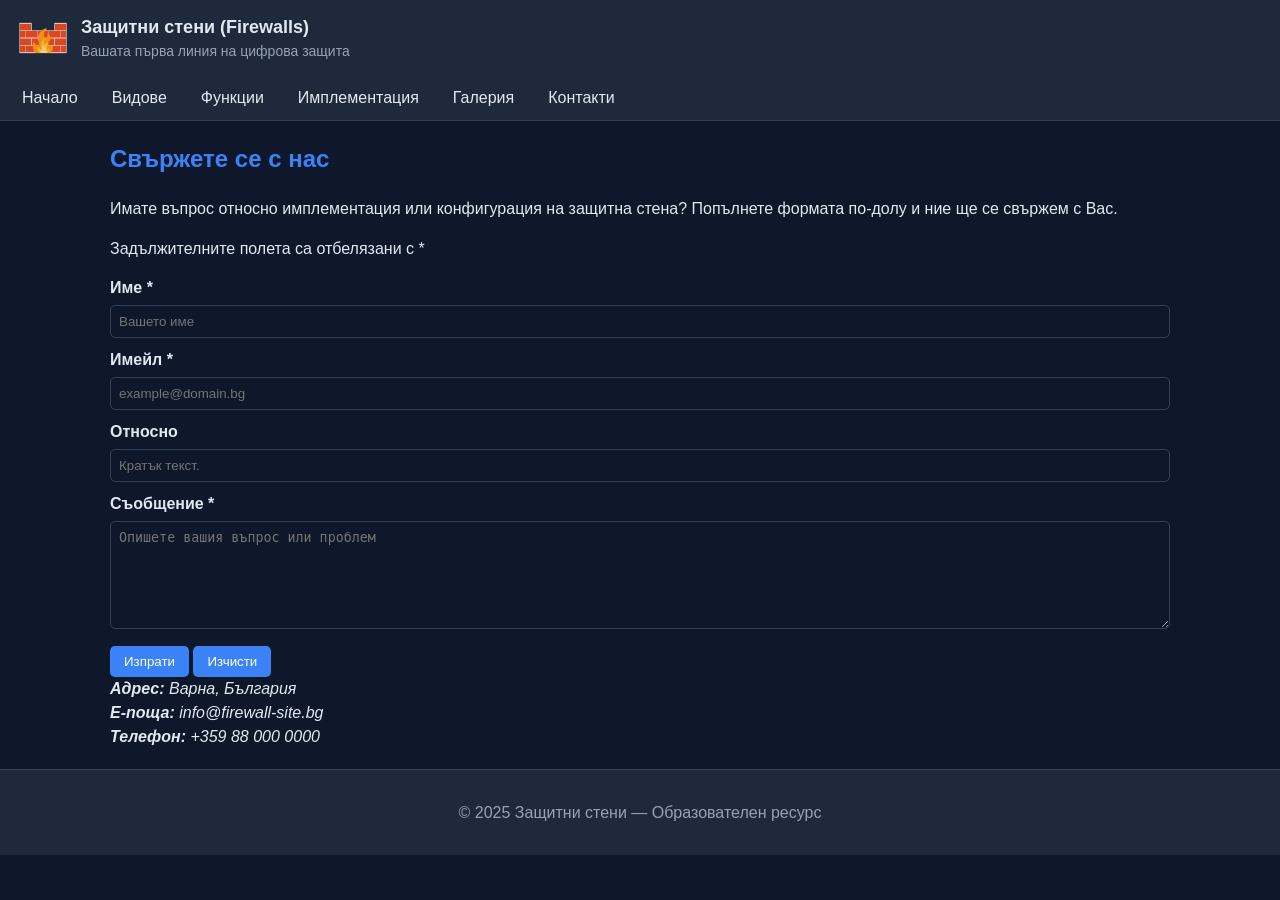
<file: 110425103/kontakti.html>
<!DOCTYPE html>
<html lang="bg">
  <head>
    <meta charset="utf-8" />
    <meta name="viewport" content="width=device-width,initial-scale=1" />
    <title>Контакти — Защитни стени (Firewalls)</title>
    <link rel="icon" type="image/x-icon" href="images/favicon.ico" />
    <link rel="stylesheet" href="css/style.css" />
  </head>
  <body>
    <!-- Хедър: лого + навигация (семантично) -->
    <header>
      <div class="topbar">
        <a href="index.html" class="brand" title="Защитни стени — Начало">
          <img src="images/logo.png" alt="Лого на сайта" class="logo" />
          <div class="title">
            <h1>Защитни стени (Firewalls)</h1>
            <p class="slogan">Вашата първа линия на цифрова защита</p>
          </div>
        </a>
      </div>

      <!-- Лента с навигация -->
      <nav aria-label="Главна навигация">
        <ul id="main-nav" class="nav-list">
          <li><a href="index.html">Начало</a></li>
          <li><a href="vidove.html">Видове</a></li>
          <li><a href="funkcii.html">Функции</a></li>
          <li><a href="implementacia.html">Имплементация</a></li>
          <li><a href="galeria.html">Галерия</a></li>
          <li><a href="kontakti.html">Контакти</a></li>
        </ul>
      </nav>
    </header>

    <main>
      <h2 id="contact-heading">Свържете се с нас</h2>
      <p>
        Имате въпрос относно имплементация или конфигурация на защитна стена?
        Попълнете формата по-долу и ние ще се свържем с Вас.
      </p>

      <!-- Форма за контакт -->
      <form
        id="contactForm"
        action="#"
        method="post"
        novalidate
        aria-describedby="form-desc"
      >
        <p id="form-desc" class="muted">
          Задължителните полета са отбелязани с *
        </p>

        <label for="name">Име *</label>
        <input
          type="text"
          id="name"
          name="name"
          required
          minlength="2"
          placeholder="Вашето име"
          aria-required="true"
        />

        <label for="email">Имейл *</label>
        <input
          type="email"
          id="email"
          name="email"
          required
          placeholder="example@domain.bg"
          aria-required="true"
        />

        <label for="subject">Относно</label>
        <input
          type="text"
          id="subject"
          name="subject"
          placeholder="Кратък текст."
        />

        <label for="message">Съобщение *</label>
        <textarea
          id="message"
          name="message"
          rows="6"
          required
          minlength="10"
          placeholder="Опишете вашия въпрос или проблем"
          aria-required="true"
        ></textarea>

        <div class="form-actions">
          <button type="submit" class="btn-primary">Изпрати</button>
          <button type="reset" class="btn-secondary">Изчисти</button>
        </div>
      </form>

      <!-- Контактни данни -->
      <address class="contact-info">
        <strong>Адрес:</strong> Варна, България<br />
        <strong>Е-поща:</strong> info@firewall-site.bg<br />
        <strong>Телефон:</strong> +359 88 000 0000
      </address>
    </main>

    <footer>
      <p>© 2025 Защитни стени — Образователен ресурс</p>
    </footer>

    <script src="js/script.js"></script>
  </body>
</html>
</file>
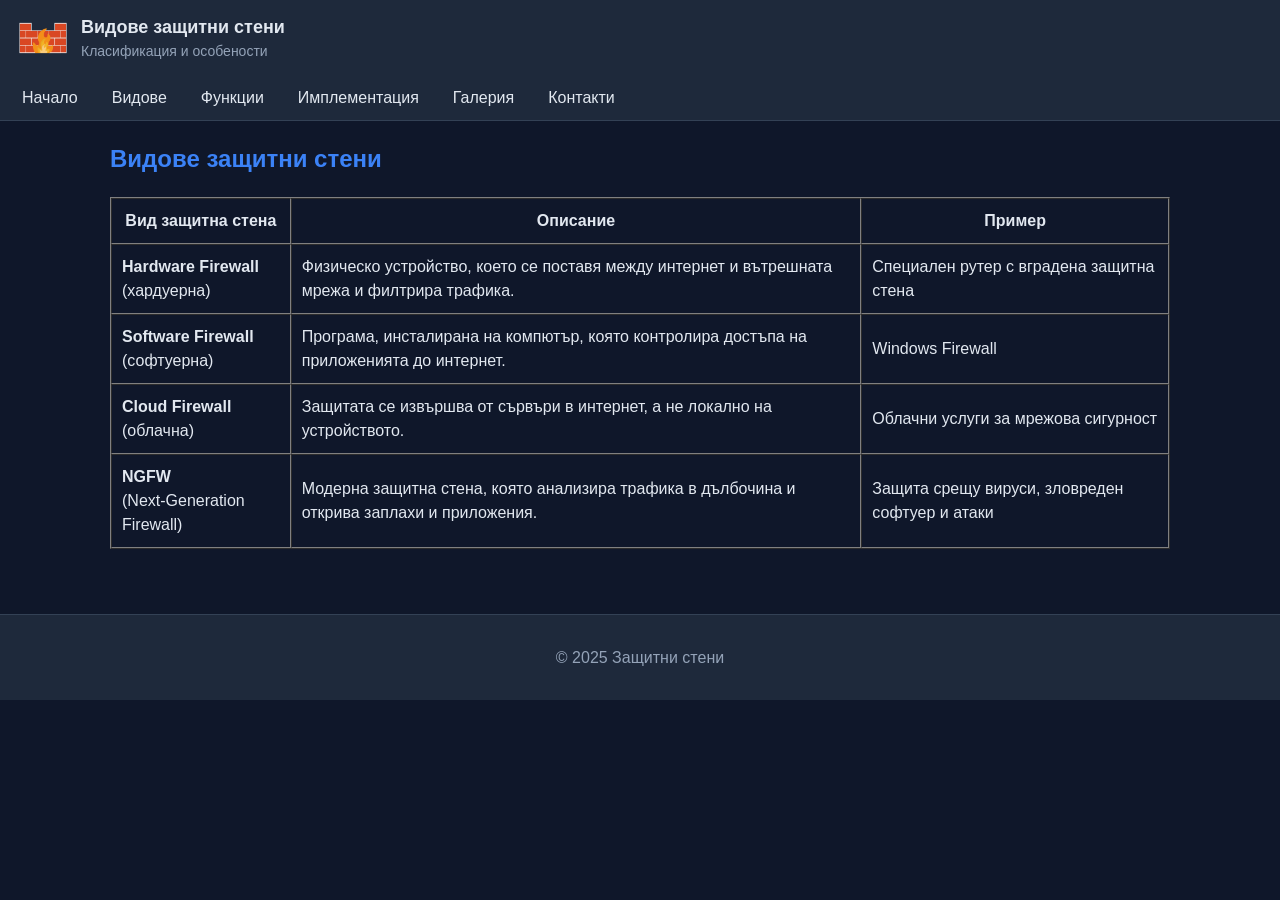
<file: 110425103/vidove.html>
<!DOCTYPE html>
<html lang="bg">
  <head>
    <meta charset="UTF-8" />
    <meta name="viewport" content="width=device-width, initial-scale=1.0" />
    <title>Видове защитни стени</title>
    <link rel="stylesheet" href="css/style.css" />
    <link rel="icon" type="image/x-icon" href="images/favicon.ico" />
  </head>
  <body>
    <header>
      <div class="topbar">
        <a href="index.html" class="brand" title="Защитни стени — Начало">
          <img src="images/logo.png" alt="Лого на сайта" class="logo" />
          <div class="title">
            <h1>Видове защитни стени</h1>
            <p class="slogan">Класификация и особености</p>
          </div>
        </a>
      </div>

      <!-- Лента с навигация -->
      <nav aria-label="Главна навигация">
        <ul id="main-nav" class="nav-list">
          <li><a href="index.html">Начало</a></li>
          <li><a href="vidove.html">Видове</a></li>
          <li><a href="funkcii.html">Функции</a></li>
          <li><a href="implementacia.html">Имплементация</a></li>
          <li><a href="galeria.html">Галерия</a></li>
          <li><a href="kontakti.html">Контакти</a></li>
        </ul>
      </nav>
    </header>

    <main>
      <h2>Видове защитни стени</h2>

      <!-- Таблица с видове -->
      <table border="1" cellpadding="10" cellspacing="0" width="100%">
        <thead>
          <tr>
            <th>Вид защитна стена</th>
            <th>Описание</th>
            <th>Пример</th>
          </tr>
        </thead>

        <tbody>
          <tr>
            <td><strong>Hardware Firewall</strong><br />(хардуерна)</td>
            <td>
              Физическо устройство, което се поставя между интернет и вътрешната
              мрежа и филтрира трафика.
            </td>
            <td>Специален рутер с вградена защитна стена</td>
          </tr>

          <tr>
            <td><strong>Software Firewall</strong><br />(софтуерна)</td>
            <td>
              Програма, инсталирана на компютър, която контролира достъпа на
              приложенията до интернет.
            </td>
            <td>Windows Firewall</td>
          </tr>

          <tr>
            <td><strong>Cloud Firewall</strong><br />(облачна)</td>
            <td>
              Защитата се извършва от сървъри в интернет, а не локално на
              устройството.
            </td>
            <td>Облачни услуги за мрежова сигурност</td>
          </tr>

          <tr>
            <td><strong>NGFW</strong><br />(Next-Generation Firewall)</td>
            <td>
              Модерна защитна стена, която анализира трафика в дълбочина и
              открива заплахи и приложения.
            </td>
            <td>Защита срещу вируси, зловреден софтуер и атаки</td>
          </tr>
        </tbody>
      </table>
    </main>

    <footer class="vidove-footer">
      <p>© 2025 Защитни стени</p>
    </footer>

    <script src="js/script.js"></script>
  </body>
</html>
</file>
<file: css/style.css>
/* ===== ОСНОВНИ НАСТРОЙКИ ===== */
* {
  box-sizing: border-box;
}

body {
  margin: 0;
  font-family: Arial, sans-serif;
  background-color: #0f172a;
  color: #e2e8f0;
  line-height: 1.5;
}

/* ===== HEADER ===== */
header {
  background-color: #1e293b;
  border-bottom: 1px solid #334155;
}

.topbar {
  display: flex;
  justify-content: space-between;
  align-items: center;
  padding: 10px 15px;
}

.brand {
  display: flex;
  align-items: center;
  gap: 10px;
  text-decoration: none;
  color: #e2e8f0;
}

.logo {
  width: 56px;
  height: 56px;
  border-radius: 6px;
}

.title h1 {
  margin: 0;
  font-size: 18px;
}

.slogan {
  margin: 0;
  font-size: 14px;
  color: #94a3b8;
}

/* ===== НАВИГАЦИЯ ===== */
nav {
  background-color: #1e293b;
}

.nav-list {
  list-style: none;
  display: flex;
  gap: 10px;
  margin: 0;
  padding: 10px;
  flex-wrap: wrap;
}

.nav-list a {
  color: #e2e8f0;
  text-decoration: none;
  padding: 6px 12px;
}

.nav-list a:hover,
.nav-list a.active {
  color: #3b82f6;
}

/* ===== ОСНОВНО СЪДЪРЖАНИЕ ===== */
main {
  max-width: 1100px;
  margin: auto;
  padding: 20px;
}

h2 {
  color: #3b82f6;
  margin-top: 0;
}

p {
  margin-bottom: 15px;
}

/* ===== ИЗОБРАЖЕНИЯ ===== */
img {
  max-width: 100%;
  height: auto;
  display: block;
  border-radius: 6px;
}

/* ===== СЕКЦИИ ===== */
.section-box {
  background-color: #1e293b;
  padding: 20px;
  border-radius: 8px;
  margin-bottom: 20px;
}

/* ===== ФОРМА ===== */
label {
  display: block;
  margin-top: 10px;
  margin-bottom: 5px;
  font-weight: bold;
}

input,
textarea {
  width: 100%;
  padding: 8px;
  background-color: #0f172a;
  border: 1px solid #334155;
  color: #e2e8f0;
  border-radius: 5px;
}

button {
  margin-top: 10px;
  padding: 8px 14px;
  background-color: #3b82f6;
  color: #ffffff;
  border: none;
  border-radius: 5px;
  cursor: pointer;
}

button:hover {
  background-color: #2563eb;
}

/* ===== FOOTER ===== */
footer {
  background-color: #1e293b;
  text-align: center;
  padding: 15px;
  color: #94a3b8;
  border-top: 1px solid #334155;
}

/* ===== RESPONSIVE ===== */
@media (max-width: 768px) {
  .topbar {
    flex-direction: column;
    align-items: flex-start;
  }

  .nav-list {
    flex-direction: column;
  }

  main {
    padding: 15px;
  }
}
</file>
<file: 110425103/css/style.css>
* {
  box-sizing: border-box;
}

body {
  margin: 0;
  font-family: Arial, sans-serif;
  background-color: #0f172a;
  color: #e2e8f0;
  line-height: 1.5;
}

/* Хедър и навигация */
header,
nav,
footer {
  background-color: #1e293b;
}

/*Видове-Фуутър*/
.vidove-footer {
  margin-top: 45px;
}

header {
  border-bottom: 1px solid #334155;
}

.topbar {
  display: flex;
  justify-content: space-between;
  align-items: center;
  padding: 10px 15px;
}

.brand {
  display: flex;
  align-items: center;
  gap: 10px;
  color: #e2e8f0;
  text-decoration: none;
}

.logo {
  width: 56px;
  height: 56px;
  border-radius: 6px;
}

.title h1 {
  margin: 0;
  font-size: 18px;
}

.slogan {
  margin: 0;
  font-size: 14px;
  color: #94a3b8;
}

/* Лента с навигация */
.nav-list {
  list-style: none;
  display: flex;
  gap: 10px;
  margin: 0;
  padding: 10px;
  flex-wrap: wrap;
}

.nav-list a {
  color: #e2e8f0;
  text-decoration: none;
  padding: 6px 12px;
}

.nav-list a:hover,
.nav-list a.active {
  color: #3b82f6;
}

main {
  max-width: 1100px;
  margin: auto;
  padding: 20px;
}

h2 {
  color: #3b82f6;
  margin-top: 0;
}

p {
  margin-bottom: 15px;
}

img {
  max-width: 100%;
  height: auto;
  display: block;
  border-radius: 6px;
}

/* Форма */
label {
  display: block;
  margin: 10px 0 5px 0;
  font-weight: bold;
}

input,
textarea {
  width: 100%;
  padding: 8px;
  background-color: #0f172a;
  border: 1px solid #334155;
  color: #e2e8f0;
  border-radius: 5px;
}

button {
  margin-top: 10px;
  padding: 8px 14px;
  background-color: #3b82f6;
  color: #ffffff;
  border: none;
  border-radius: 5px;
  cursor: pointer;
}

button:hover {
  background-color: #2563eb;
}

footer {
  text-align: center;
  padding: 15px;
  color: #94a3b8;
  border-top: 1px solid #334155;
}

@media (max-width: 768px) {
  .topbar {
    flex-direction: column;
    align-items: flex-start;
  }

  .nav-list {
    flex-direction: column;
  }

  main {
    padding: 15px;
  }
}
</file>
